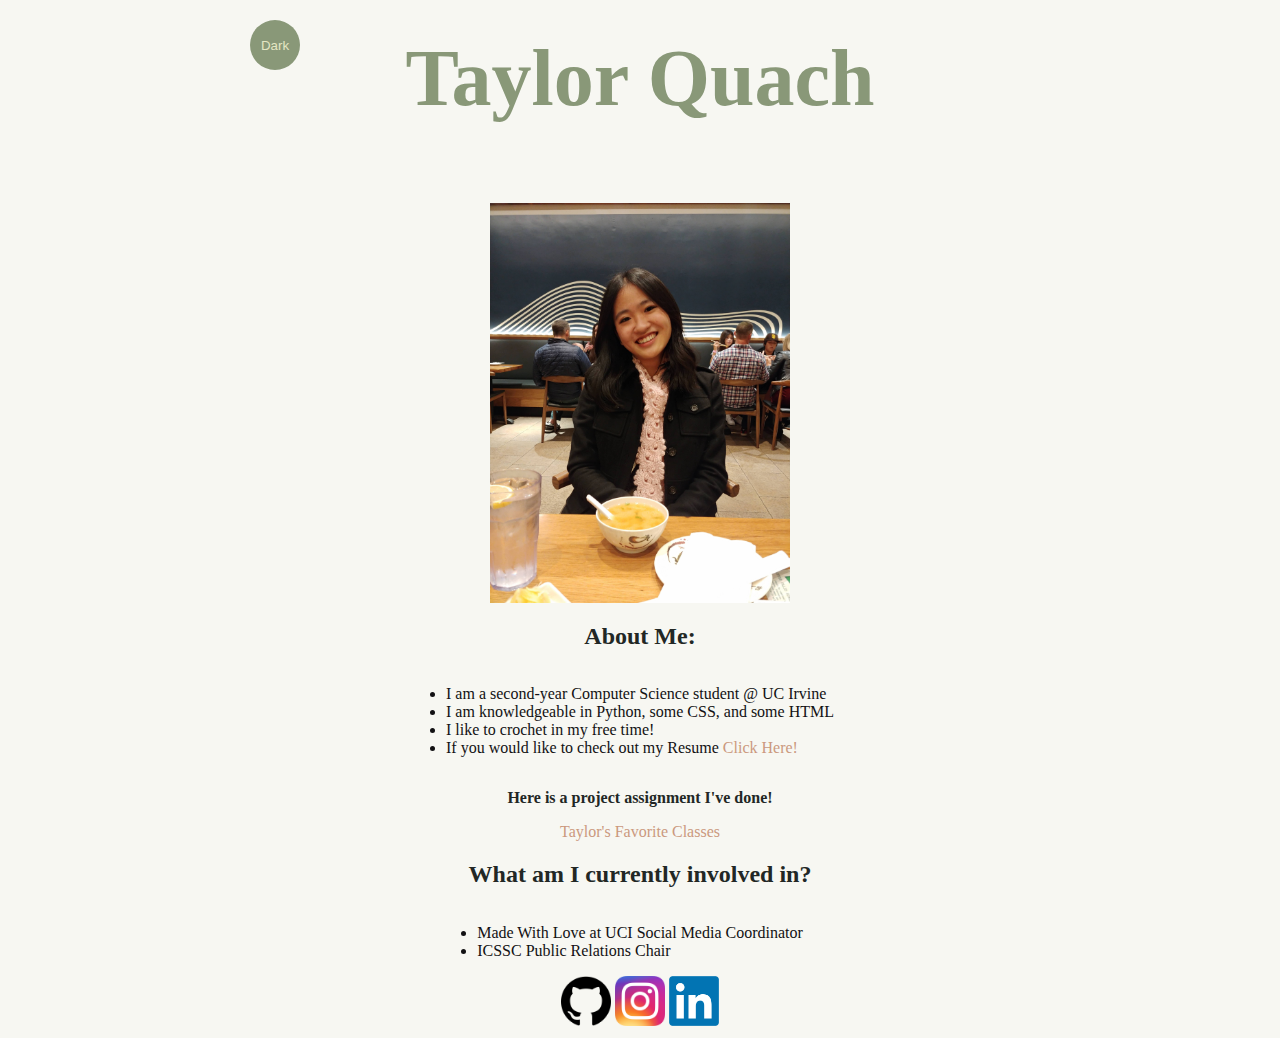
<file: index.html>
<html>
	<head>
		<title>Taylor's Personal Website</title>
		<meta charset="utf-8">
		<link rel="stylesheet" href="style.css">
	</head>
	<body class="light-theme">
		<div>
			<button class="color-btn">Dark</button>
		</div>
		<h1>Taylor Quach</h1>
		<img src="images/1222211823a_HDR.jpg" alt="Picture of Taylor Quach at a Restaurant" id="profile_pic">
		<div>
			<h2>About Me:</h2>
			<ul>
				<li>I am a second-year Computer Science student @ UC Irvine</li>
				<li>I am knowledgeable in Python, some CSS, and some HTML</li>
				<li>I like to crochet in my free time!</li>
				<li>If you would like to check out my Resume <a href="https://taylorq1.github.io/resume.pdf" target="_blank">
					Click Here!
				</a>
				</li>
			</ul>
			<p>Here is a project assignment I've done!</p>
			<a href="https://taylorq1.github.io/favorite-classes9" target="_blank">
				Taylor's Favorite Classes
			</a>
			<h2>What am I currently involved in?</h2>
			<ul>
				<li>Made With Love at UCI Social Media Coordinator</li>
				<li>ICSSC Public Relations Chair</li>
			</ul>
		</div>
		<a href="https://github.com/taylorq1">
			<img src="images/github_logo.png" class="social-icon">
		</a>
		<a href="https://instagram.com/taylor.quach">
			<img src="images/Instagram_icon.png" class="social-icon">
		</a>
		<a href="https://www.linkedin.com/in/taylor-quach-3a1481223/">
			<img src="images/LinkedIn_logo_initials.png" class="social-icon">
		</a>
		<script src="frontpage.js"></script>
    	<noscript>You need to enable JavaScript to view the full site.</noscript>
	</body>
</html>
</file>
<file: style.css>
:root {
    --lightest-green: #F7F7F2;
    --lighter-green: #E4E6C3;
    --green: #899878;
    --grey: #222725;
    --black: #121113;
}
h1 {

    padding: 25px;
    font-size: 5em;
    color:var(--green);
}

#profile_pic {
    height: 400px;
}

body {
    background: var(--bg);
    color: var(--fontColor);
    text-align: center;
}

ul {
    color:var(--listColor);
    display: inline-block;
    text-align: left;
    padding-left: 0%;
}
a {
    color:#CB997E;
    text-decoration: none;
}

.social-icon {
    height: 50px;
}
p {
    font-weight: bold;
}

.light-theme {
    --bg: var(--lightest-green);
    --fontColor: var(--grey);
    --btnFontColor: var(--lighter-green);
    --btnBg: var(--green);
    --listColor: var(--black);
}

.dark-theme {
    --bg: var(--grey);
    --fontColor: var(--lightest-green);
    --btnFontColor: var(--green);
    --btnBg: var(--lighter-green);
    --listColor: var(--lighter-green);
}
.color-btn {
    position: absolute;
    top: 20px;
    left: 250px;
    height: 50px;
    width: 50px;
    border-radius: 50%;
    border: none; 
    color: var(--btnFontColor);
    background-color: var(--btnBg);
}
</file>
